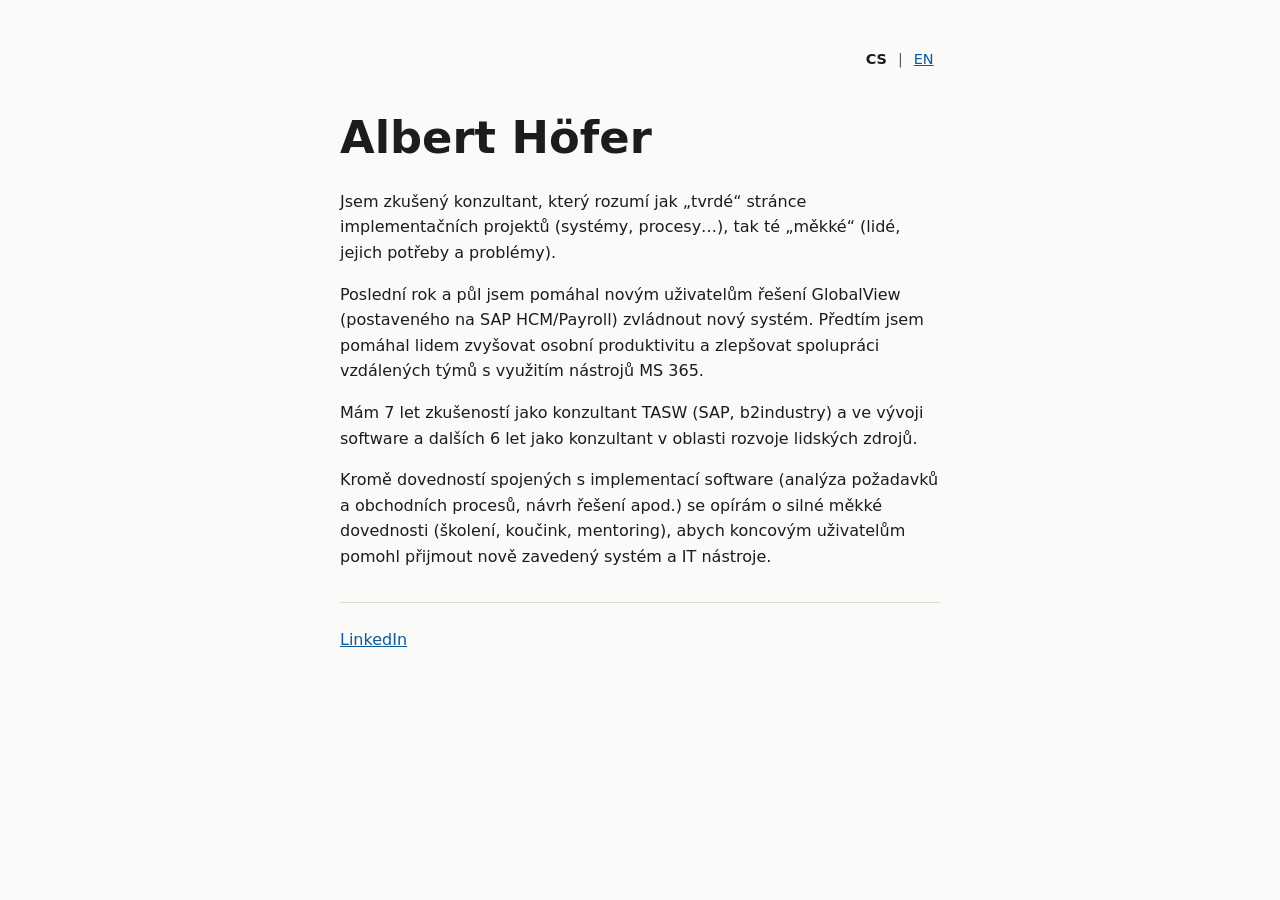
<file: index.html>
<!DOCTYPE html>
<html lang="cs">
<head>
  <meta charset="utf-8">
  <meta name="viewport" content="width=device-width, initial-scale=1">
  <title>Albert Höfer</title>
  <meta name="description" content="Osobní vizitka Alberta Höfera.">
  <link rel="alternate" hreflang="en" href="en/">
  <link rel="stylesheet" href="style.css">
</head>
<body>
  <main>
    <nav class="lang" aria-label="Jazyk">
      <strong>CS</strong> | <a href="en/" hreflang="en" lang="en">EN</a>
    </nav>

    <h1>Albert Höfer</h1>

    <p>Jsem zkušený konzultant, který rozumí jak „tvrdé“ stránce implementačních projektů (systémy, procesy…), tak té „měkké“ (lidé, jejich potřeby a problémy).</p>

    <p>Poslední rok a půl jsem pomáhal novým uživatelům řešení GlobalView (postaveného na SAP HCM/Payroll) zvládnout nový systém. Předtím jsem pomáhal lidem zvyšovat osobní produktivitu a zlepšovat spolupráci vzdálených týmů s využitím nástrojů MS 365.</p>

    <p>Mám 7 let zkušeností jako konzultant TASW (SAP, b2industry) a ve vývoji software a dalších 6 let jako konzultant v oblasti rozvoje lidských zdrojů.</p>

    <p>Kromě dovedností spojených s implementací software (analýza požadavků a obchodních procesů, návrh řešení apod.) se opírám o silné měkké dovednosti (školení, koučink, mentoring), abych koncovým uživatelům pomohl přijmout nově zavedený systém a IT nástroje.</p>

    <p class="contact"><a href="https://www.linkedin.com/in/alberthoefer">LinkedIn</a></p>
  </main>
</body>
</html>
</file>
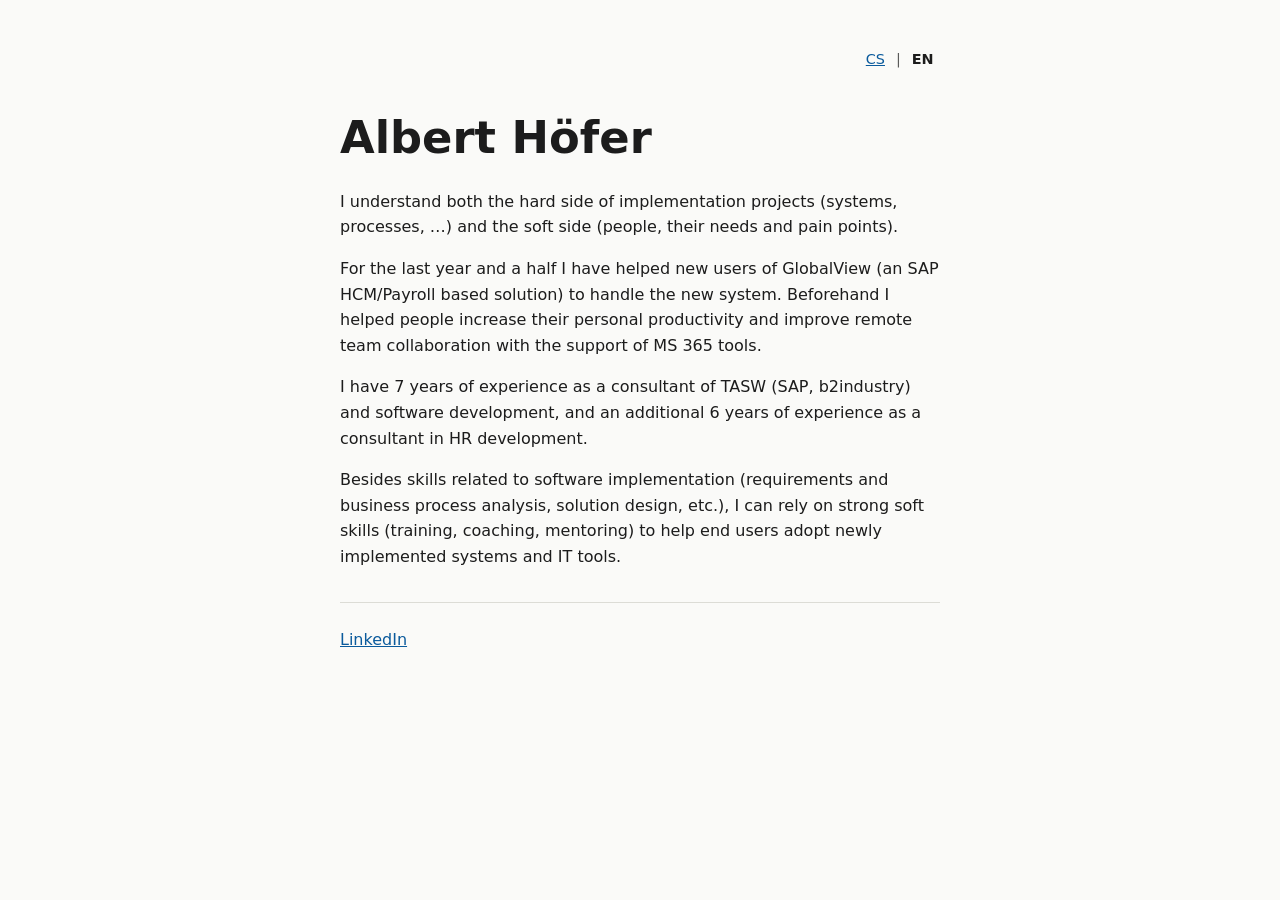
<file: en/index.html>
<!DOCTYPE html>
<html lang="en">
<head>
  <meta charset="utf-8">
  <meta name="viewport" content="width=device-width, initial-scale=1">
  <title>Albert Höfer</title>
  <meta name="description" content="Personal profile of Albert Höfer.">
  <link rel="alternate" hreflang="cs" href="../">
  <link rel="stylesheet" href="../style.css">
</head>
<body>
  <main>
    <nav class="lang" aria-label="Language">
      <a href="../" hreflang="cs" lang="cs">CS</a> | <strong>EN</strong>
    </nav>

    <h1>Albert Höfer</h1>

    <p>I understand both the hard side of implementation projects (systems, processes, …) and the soft side (people, their needs and pain points).</p>

    <p>For the last year and a half I have helped new users of GlobalView (an SAP HCM/Payroll based solution) to handle the new system. Beforehand I helped people increase their personal productivity and improve remote team collaboration with the support of MS 365 tools.</p>

    <p>I have 7 years of experience as a consultant of TASW (SAP, b2industry) and software development, and an additional 6 years of experience as a consultant in HR development.</p>

    <p>Besides skills related to software implementation (requirements and business process analysis, solution design, etc.), I can rely on strong soft skills (training, coaching, mentoring) to help end users adopt newly implemented systems and IT tools.</p>

    <p class="contact"><a href="https://www.linkedin.com/in/alberthoefer">LinkedIn</a></p>
  </main>
</body>
</html>
</file>
<file: style.css>
:root {
  --bg: #fafaf8;
  --text: #1c1c1c;
  --muted: #5a5a5a;
  --accent: #0a5a9c;
  --line: #dcdcd6;
}

@media (prefers-color-scheme: dark) {
  :root {
    --bg: #161618;
    --text: #ececec;
    --muted: #a0a0a0;
    --accent: #6cb4ee;
    --line: #333338;
  }
}

* {
  box-sizing: border-box;
}

body {
  margin: 0;
  background: var(--bg);
  color: var(--text);
  font-family: system-ui, -apple-system, "Segoe UI", Roboto, sans-serif;
  line-height: 1.6;
}

main {
  max-width: 40rem;
  margin: 0 auto;
  padding: 2rem 1.25rem 4rem;
}

.lang {
  text-align: right;
  font-size: 0.9rem;
  color: var(--muted);
}

.lang a,
.lang strong {
  padding: 0.25rem 0.4rem;
}

.lang strong {
  color: var(--text);
}

h1 {
  font-size: 2.2rem;
  line-height: 1.2;
  margin: 2.5rem 0 1.5rem;
}

p {
  margin: 0 0 1rem;
}

a {
  color: var(--accent);
}

.contact {
  margin-top: 2rem;
  padding-top: 1.5rem;
  border-top: 1px solid var(--line);
}

@media (min-width: 40rem) {
  main {
    padding-top: 3rem;
  }

  h1 {
    font-size: 2.8rem;
  }
}
</file>
